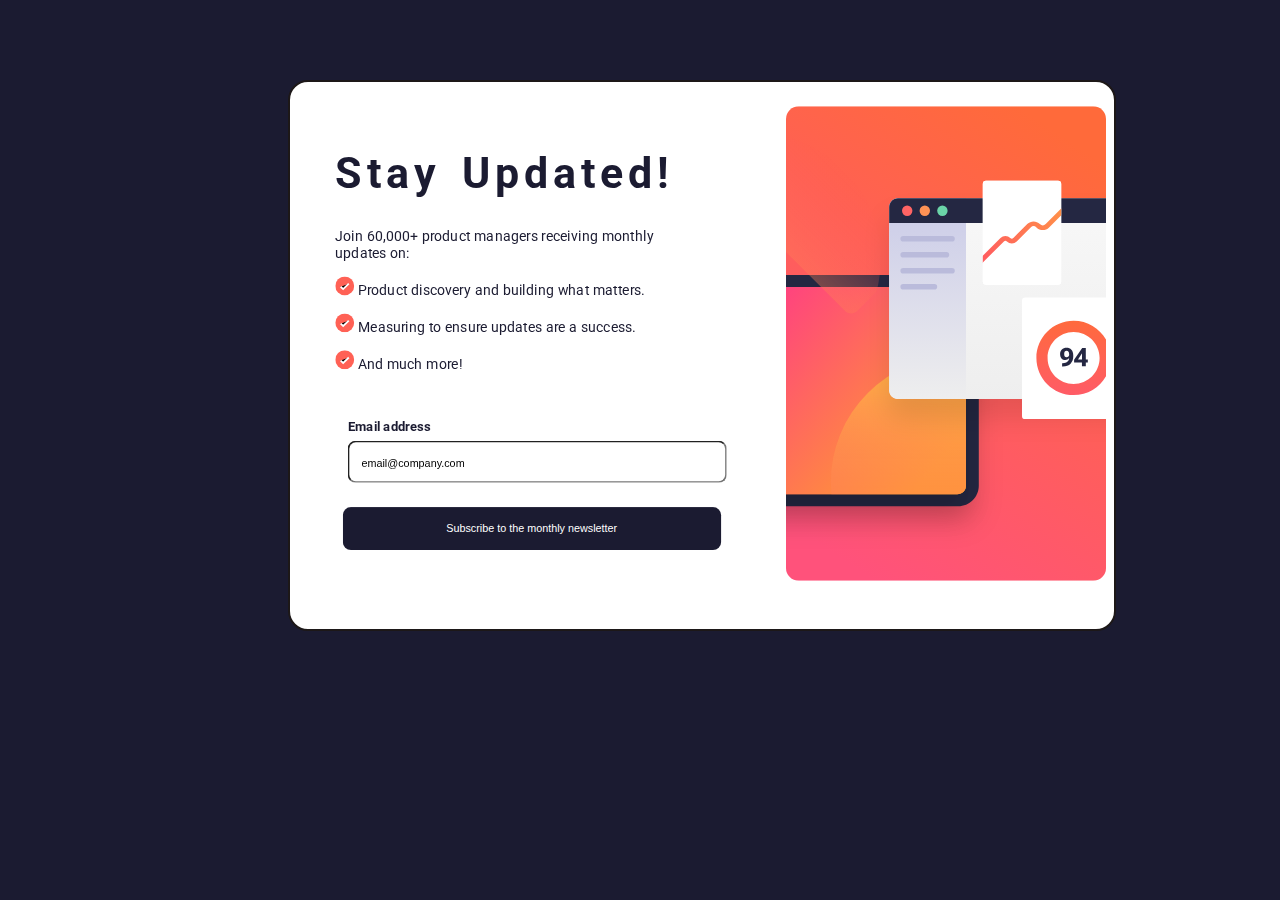
<file: index.html>
<!DOCTYPE html>
<html>
<head>
    <link rel="stylesheet" href="styles.css">
    <title>newsletter</title>
    <link rel="preconnect" href="https://fonts.googleapis.com">
    <link rel="preconnect" href="https://fonts.gstatic.com" crossorigin>
    <link href="https://fonts.googleapis.com/css2?family=Roboto:ital,wght@0,500;1,400&family=Space+Mono&display=swap" rel="stylesheet">
</head>
<body>
<div class="container">   
    <div class="border-content">
    <svg class="image" xmlns="http://www.w3.org/2000/svg" xmlns:xlink="http://www.w3.org/1999/xlink" width="400" height="593" 
        viewBox="0 0 400 593"><defs><linearGradient id="b" x1="72.75%" x2="27.25%" y1="0%" y2="100%"><stop offset="0%" 
            stop-color="#FF6A3A"/><stop offset="100%" stop-color="#FF527B"/></linearGradient>
            <linearGradient id="h" x1="22.319%" x2="99.127%" y1="28.497%" y2="70.858%"><stop offset="0%" 
                stop-color="#FF3E83"/><stop offset="100%" stop-color="#FF9F2E"/></linearGradient>
            <linearGradient id="k" x1="50%" x2="50%" y1="0%" y2="100%"><stop offset="0%" stop-color="#FFB443"/>
                <stop offset="100%" stop-color="#FF5B64" stop-opacity="0"/></linearGradient>
            <linearGradient id="o" x1="50%" x2="50%" y1="0%" y2="100%"><stop offset="0%" stop-color="#F8F8F8"/><stop offset="100%" stop-color="#EEE"/></linearGradient><linearGradient id="p" x1="50%" x2="50%" y1="0%" y2="100%"><stop offset="0%" stop-color="#CACBE8"/><stop offset="100%" stop-color="#EEE"/><stop offset="100%" stop-color="#CACBE8"/></linearGradient><linearGradient id="r" x1="97.791%" x2="7.729%" y1="26.944%" y2="71.879%"><stop offset="0%" stop-color="#FF9049"/><stop offset="100%" stop-color="#FF5E5E"/></linearGradient><linearGradient id="t" x1="50%" x2="50%" y1="0%" y2="100%"><stop offset="0%" stop-color="#FF6A3D"/><stop offset="100%" stop-color="#FF5B66"/></linearGradient><path id="e" d="M0 26C0 11.64 11.64 0 26 0h381c14.36 0 26 11.64 26 26v237c0 14.36-11.64 26-26 26H26c-14.36 0-26-11.64-26-26V26Z"/><path id="g" d="M0 11C0 4.925 4.925 0 11 0h379c6.075 0 11 4.925 11 11v237c0 6.075-4.925 11-11 11H11c-6.075 0-11-4.925-11-11V11Z"/><path id="i" d="M0 11C0 4.925 4.925 0 11 0h379c6.075 0 11 4.925 11 11v237c0 6.075-4.925 11-11 11H11c-6.075 0-11-4.925-11-11V11Z"/><path id="n" d="M0 11C0 4.925 4.925 0 11 0h411c6.075 0 11 4.925 11 11v229c0 6.075-4.925 11-11 11H11c-6.075 0-11-4.925-11-11V11Z"/><path id="q" d="M0 4a4 4 0 0 1 4-4h90a4 4 0 0 1 4 4v122a4 4 0 0 1-4 4H4a4 4 0 0 1-4-4V4Z"/><filter id="d" width="127.7%" height="141.5%" x="-13.9%" y="-12.5%" filterUnits="objectBoundingBox"><feOffset dy="24" in="SourceAlpha" result="shadowOffsetOuter1"/><feGaussianBlur in="shadowOffsetOuter1" result="shadowBlurOuter1" stdDeviation="16"/><feColorMatrix in="shadowBlurOuter1" values="0 0 0 0 0 0 0 0 0 0 0 0 0 0 0 0 0 0 0.100000001 0"/></filter><filter id="f" width="129.9%" height="146.3%" x="-15%" y="-13.9%" filterUnits="objectBoundingBox"><feOffset dy="24" in="SourceAlpha" result="shadowOffsetOuter1"/><feGaussianBlur in="shadowOffsetOuter1" result="shadowBlurOuter1" stdDeviation="16"/><feColorMatrix in="shadowBlurOuter1" values="0 0 0 0 0 0 0 0 0 0 0 0 0 0 0 0 0 0 0.100000001 0"/></filter><filter id="j" width="129.9%" height="146.3%" x="-15%" y="-13.9%" filterUnits="objectBoundingBox"><feOffset dy="24" in="SourceAlpha" result="shadowOffsetOuter1"/><feGaussianBlur in="shadowOffsetOuter1" result="shadowBlurOuter1" stdDeviation="16"/><feColorMatrix in="shadowBlurOuter1" values="0 0 0 0 0 0 0 0 0 0 0 0 0 0 0 0 0 0 0.100000001 0"/></filter><filter id="m" width="127.7%" height="147.8%" x="-13.9%" y="-14.3%" filterUnits="objectBoundingBox"><feOffset dy="24" in="SourceAlpha" result="shadowOffsetOuter1"/><feGaussianBlur in="shadowOffsetOuter1" result="shadowBlurOuter1" stdDeviation="16"/><feColorMatrix in="shadowBlurOuter1" values="0 0 0 0 0 0 0 0 0 0 0 0 0 0 0 0 0 0 0.100000001 0"/></filter><rect id="a" width="400" height="593" x="0" y="0" rx="16"/></defs><g fill="none" fill-rule="evenodd"><mask id="c" fill="#fff"><use xlink:href="#a"/></mask><rect width="400" height="593" rx="16"/><path fill="url(#b)" fill-rule="nonzero" d="M0 0h400v593H0z" mask="url(#c)"/><g mask="url(#c)"><g fill-rule="nonzero" transform="translate(-192 211)"><use xlink:href="#e" fill="#000" filter="url(#d)"/><use xlink:href="#e" fill="#242742"/></g><g transform="translate(-176 226)"><g fill-rule="nonzero"><use xlink:href="#g" fill="#000" filter="url(#f)"/><use xlink:href="#g" fill="url(#h)"/></g><mask id="l" fill="#fff"><use xlink:href="#i"/></mask><g fill-rule="nonzero"><use xlink:href="#i" fill="#000" filter="url(#j)"/><use xlink:href="#i" fill="url(#h)"/></g><circle cx="390" cy="244" r="158" fill="url(#k)" fill-rule="nonzero" mask="url(#l)"/><circle cx="136.446" cy="-34.554" r="158" fill="url(#k)" fill-rule="nonzero" mask="url(#l)" transform="rotate(-135 136.446 -34.554)"/></g><g fill-rule="nonzero" transform="translate(129 115)"><use xlink:href="#n" fill="#000" filter="url(#m)"/><use xlink:href="#n" fill="url(#o)"/><path fill="url(#p)" d="M0 11C0 4.925 4.925 0 11 0h85v251H11c-6.075 0-11-4.925-11-11V11Z"/><path fill="#BABBDB" d="M14 50.5a3.5 3.5 0 0 1 3.5-3.5h61a3.5 3.5 0 0 1 0 7h-61a3.5 3.5 0 0 1-3.5-3.5Zm0 20a3.5 3.5 0 0 1 3.5-3.5h54a3.5 3.5 0 0 1 0 7h-54a3.5 3.5 0 0 1-3.5-3.5Zm0 20a3.5 3.5 0 0 1 3.5-3.5h61a3.5 3.5 0 0 1 0 7h-61a3.5 3.5 0 0 1-3.5-3.5Zm0 20a3.5 3.5 0 0 1 3.5-3.5h39a3.5 3.5 0 1 1 0 7h-39a3.5 3.5 0 0 1-3.5-3.5Z"/><path fill="#242742" d="M0 11C0 4.925 4.925 0 11 0h411c6.075 0 11 4.925 11 11v20H0V11Z"/><g transform="translate(16 9)"><circle cx="6.5" cy="6.5" r="6.5" fill="#FF6464"/><circle cx="28.5" cy="6.5" r="6.5" fill="#FF9255"/><circle cx="50.5" cy="6.5" r="6.5" fill="#6BD4A8"/></g></g><g transform="translate(246 93)"><path fill="#FFF" fill-rule="nonzero" d="M0 4a4 4 0 0 1 4-4h90a4 4 0 0 1 4 4v122a4 4 0 0 1-4 4H4a4 4 0 0 1-4-4V4Z"/><mask id="s" fill="#fff"><use xlink:href="#q"/></mask><use xlink:href="#q" fill="#FFF" fill-rule="nonzero"/><path fill="url(#r)" fill-rule="nonzero" d="M108.12 28.878a3 3 0 0 1 .002 4.243L82.847 58.41c-4.348 4.351-11.4 4.351-15.749 0a5.132 5.132 0 0 0-7.26 0L42.406 75.853a8.668 8.668 0 0 1-12.262 0 2.668 2.668 0 0 0-3.774 0l-32.248 32.268a3 3 0 1 1-4.244-4.242l32.248-32.267a8.668 8.668 0 0 1 12.262 0 2.668 2.668 0 0 0 3.774 0L55.594 54.17c4.348-4.35 11.4-4.35 15.748 0a5.132 5.132 0 0 0 7.26 0l25.276-25.29a3 3 0 0 1 4.243-.002Z" mask="url(#s)"/><path fill="#FFF" fill-rule="nonzero" d="M49 150a4 4 0 0 1 4-4h120a4 4 0 0 1 4 4v144a4 4 0 0 1-4 4H53a4 4 0 0 1-4-4V150Z"/><path fill="url(#t)" d="M46.5 79C64.45 79 79 64.45 79 46.5S64.45 14 46.5 14 14 28.55 14 46.5 28.55 79 46.5 79Zm0 14C72.181 93 93 72.181 93 46.5S72.181 0 46.5 0 0 20.819 0 46.5 20.819 93 46.5 93Z" transform="translate(67 175)"/><path fill="#242742" fill-rule="nonzero" d="M96.61 216.72c0 2.27.589 4.067 1.766 5.39 1.177 1.313 2.78 1.969 4.812 1.969 1.886 0 3.36-.672 4.422-2.016 1.073-1.344 1.61-3.02 1.61-5.031h-1.172c0 1.146-.318 2.057-.954 2.734-.635.677-1.427 1.016-2.375 1.016-1.01 0-1.76-.339-2.25-1.016-.49-.687-.734-1.692-.734-3.015 0-1.51.245-2.594.734-3.25.5-.667 1.24-1 2.22-1 1.051 0 1.869.432 2.452 1.297.584.864.875 2.411.875 4.64l.14.625c0 3.302-.723 5.646-2.171 7.031-1.448 1.386-3.495 2.073-6.14 2.063h-.704v3.969h.813c4.25-.042 7.495-1.193 9.734-3.453 2.25-2.271 3.375-5.329 3.375-9.172v-.813c0-3.458-.776-5.958-2.328-7.5-1.552-1.552-3.557-2.328-6.016-2.328-2.468 0-4.437.714-5.906 2.14-1.469 1.428-2.203 3.334-2.203 5.72ZM123.923 232h4.828v-22.75h-4.516l-10.11 14.563v3.438h17.141v-3.891h-4.937l-.813.078h-6.5l4.828-7.562h.157v9.593l-.079.547v5.985Z"/>
    </g></g></g></svg>
    
    <div class="content1">
    <h1 id="head">Stay Updated!</h1>
    <p>Join 60,000+ product managers receiving monthly <br>updates on:</p>

    <div class="content">
        <p>
            <svg xmlns="http://www.w3.org/2000/svg" width="21" height="21" viewBox="0 0 21 21">
                <circle cx="10.5" cy="10.5" r="10.5" fill="#FF6155"/>
                <path stroke="#FFF" stroke-width="2" d="M6 11.381 8.735 14 15 8"/>
            </svg>
            Product discovery and building what matters.
        </p>
        <p>
            <svg xmlns="http://www.w3.org/2000/svg" width="21" height="21" viewBox="0 0 21 21">
                <circle cx="10.5" cy="10.5" r="10.5" fill="#FF6155"/>
                <path stroke="#FFF" stroke-width="2" d="M6 11.381 8.735 14 15 8"/>
            </svg>
            Measuring to ensure updates are a success.
        </p>
        <p>
            <svg xmlns="http://www.w3.org/2000/svg" width="21" height="21" viewBox="0 0 21 21">
                <circle cx="10.5" cy="10.5" r="10.5" fill="#FF6155"/>
                <path stroke="#FFF" stroke-width="2" d="M6 11.381 8.735 14 15 8"/>
            </svg>
            And much more!
        </p>
    </div>
    <div>
        <form id="newsletter-form" class="content1">
            <label id="email" for="email">Email address</label><br>
            <input type="email" id="email1" name="email" value="email@company.com"><br>
            <button class="mybutton"><a href="index2.html">Subscribe to the monthly newsletter</a></button>
        </form>
    </div>
    </div>
    </div>
</div>
</body>
</html>
</file>
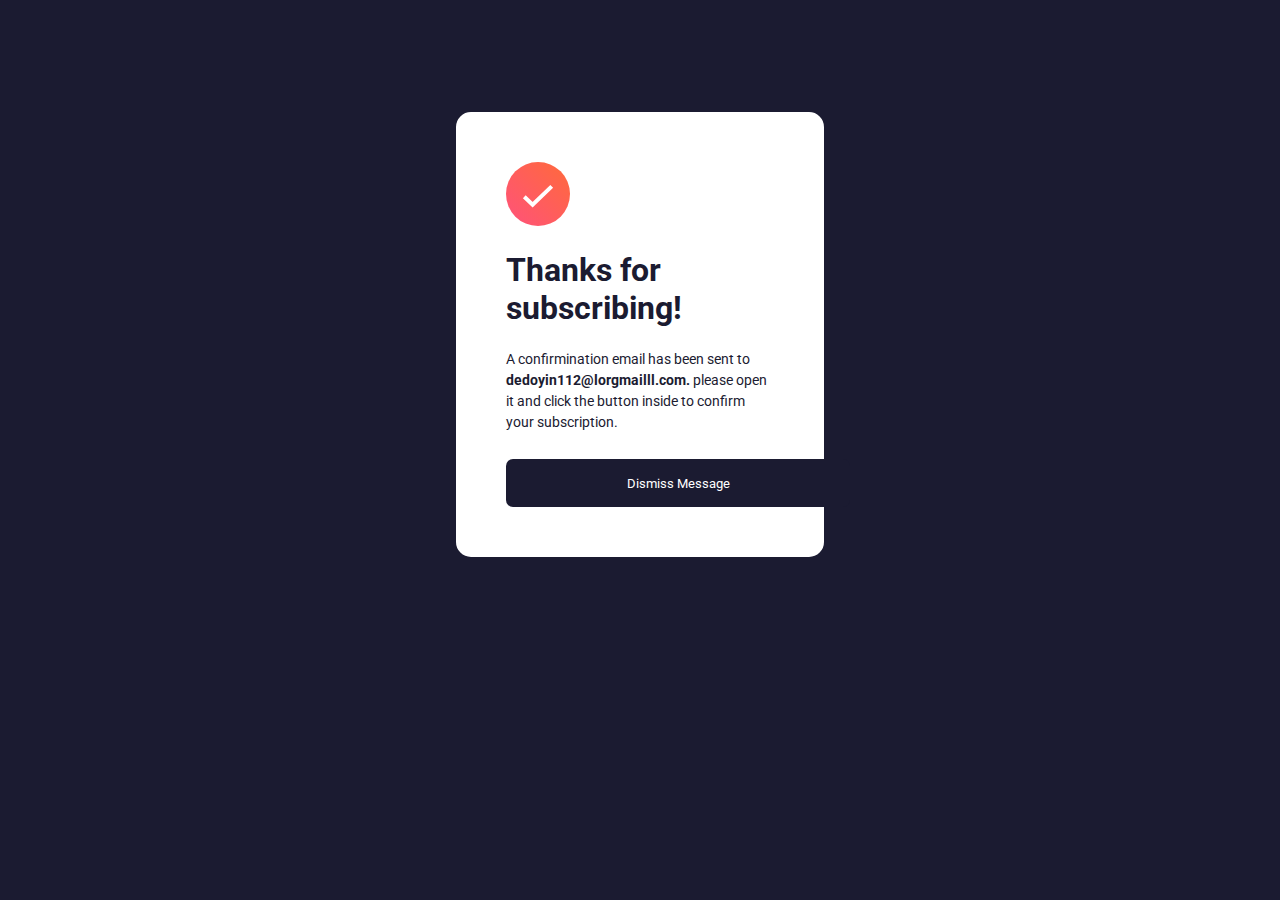
<file: index2.html>
<!DOCTYPE html>
<html>
<head>
    <link rel="stylesheet" href="styles2.css">
    <title>newsletter</title>
    <link rel="preconnect" href="https://fonts.googleapis.com">
    <link rel="preconnect" href="https://fonts.gstatic.com" crossorigin>
    <link href="https://fonts.googleapis.com/css2?family=Roboto:ital,wght@0,500;1,400&family=Space+Mono&display=swap" rel="stylesheet">
</head>
<body>
<div class="container">  
    <svg xmlns="http://www.w3.org/2000/svg" width="64" height="64" viewBox="0 0 64 64"><defs><linearGradient id="a" x1="100%" x2="0%" y1="0%" y2="100%"><stop offset="0%" stop-color="#FF6A3A"/><stop offset="100%" stop-color="#FF527B"/></linearGradient></defs><g fill="none"><circle cx="32" cy="32" r="32" fill="url(#a)"/>
        <path stroke="#FFF" stroke-width="4" d="m18.286 34.686 8.334 7.98 19.094-18.285"/>
    </g></svg>
    <h1>
        Thanks for <br>subscribing!
    </h1>
    <p class="content">
        A confirmination email has been sent to
        <b>dedoyin112@lorgmailll.com.</b> please open it and click
        the button inside to confirm your subscription.
    </p>
    <button class="btn"><a href="#">Dismiss Message</button>
</file>
<file: styles.css>
body{
    background-color: rgb(27, 27, 49);
    margin: 5rem;
}

p{
    font-family: 'Roboto', sans-serif;
    Font-size: 16px;
    color: rgb(27, 27, 49);
}

#head{
    font-family: 'Roboto', sans-serif;
    font-weight: 700;
    color: rgb(27, 27, 49);
}

.image{
    position: absolute;
    left: 31rem;
    top: -35px;
    z-index: -1;
    order: 1;
    width: 20rem;
}

.content1{
   margin-top: 2.7rem;
   scale: 0.9;
   margin-left: -10px;
}
.container{
    background-color: white;
    border: 2px solid rgb(29, 24, 24);
    position: absolute;
    z-index: -1;
    order: 1;
    left: 18rem;
    top: 5rem;
    padding: 0 21rem 3rem 2rem;
    border-radius: 20px;
}

.mybutton{
    background-color: rgb(27, 27, 49);
    padding: 1.2rem 8rem 1.2rem 8rem;
    border-radius: 10px;
    margin: 30px 15px 0 -0.4rem; 
    color: white;
    text-align: center;
    transition-duration: 0.4s;
    cursor: pointer;
    border: 1px lightgray;
}
.mybutton:hover{opacity: 1;
    background-image: linear-gradient(to right, rgb(252, 118, 118), rgb(245, 108, 16));
    box-shadow: 10px 10px;
    box-shadow: rgb(245, 108, 16);
}
a{
    text-decoration: none;
    color: white;
}

label#email{
    font-family: 'Roboto', sans-serif;
    color: rgb(27, 27, 49); 
    font-weight: bold;
    margin-bottom: 2rem;
}
#email1{
    padding: 18px 17rem 15px 15px;
    border-radius: 10px;
    font-weight: 100;
    margin-top: 0.5rem;
}
.content{
    margin-bottom: 2.5rem;
}

h1{
    letter-spacing: 5px;
    word-spacing: 0.5rem;
    font-size: 3rem;
}
</file>
<file: styles2.css>
*, **{
    margin: 0;
    padding: 0;
}

body{
    background-color: rgb(27, 27, 49);
    color: rgb(27, 27, 49);
}

.container{
    background-color: white;
    border: 2px solid white;
    border-radius: 15px;
    padding: 3rem;
    margin: 7rem 28rem 15rem 28rem;
    justify-content: center;
}
h1{
    font-weight: 700;
    font-family: 'Roboto', sans-serif;
    width: auto;
}

.btn{
    background-color: rgb(27, 27, 49);
    border-radius: 7px;
    color: white;
    transition-duration: 0.4s;
    cursor: pointer;
    border: 1px lightgray;
    width: 21.5rem; height: 3rem;
    font-family: 'Roboto', sans-serif;
    margin-top: 1.2rem;
}

.btn:hover{opacity: 1;
    background-image: linear-gradient(to right, rgb(252, 118, 118), rgb(245, 108, 16));
    box-shadow: 10px 10px;
    box-shadow: rgb(245, 108, 16);
    font-family: 'Roboto', sans-serif;
}

a{
    text-decoration: none;
    color: white;
}
.content{
    font-family: 'Roboto', sans-serif;
    color: rgb(27, 27, 49);
    font-size: 14px;
}
p{
    margin-bottom: 7px;
    line-height: 1.5;
}
</file>
